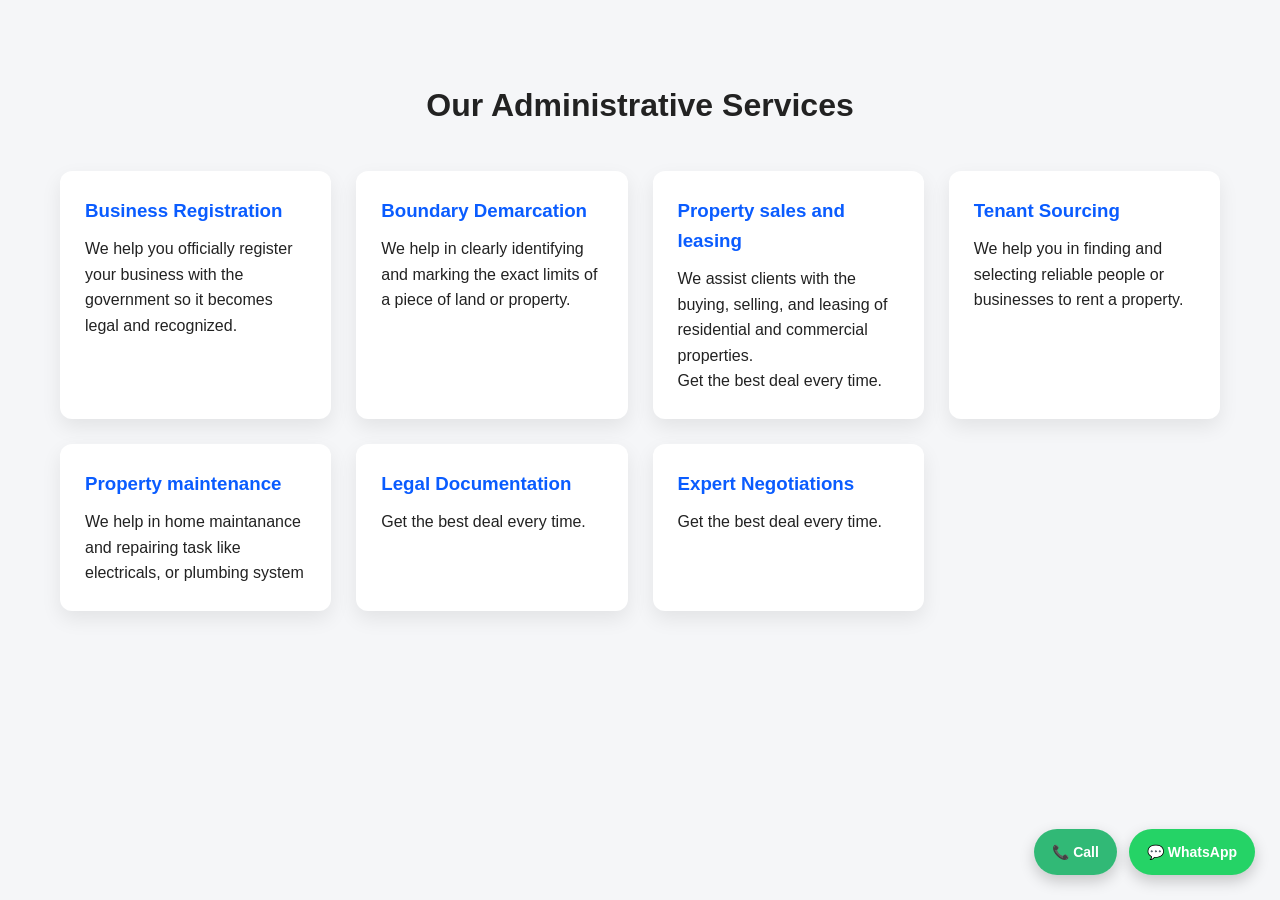
<file: service.html>
<!doctype html>
<html lang="en">
  <head>
    <meta charset="UTF-8" />
    <meta name="viewport" content="width=device-width, initial-scale=1.0" />
    <title>Administrative Service Section</title>
    <link rel="stylesheet" href="index.css" />
  </head>
  <body>
    <section id="services" class="services reveal" class="services">
      <div class="container">
        <h2>Our Administrative Services</h2>

        <div class="services-list">
          <div class="service-card">
            <h3>Business Registration</h3>
            <p>
              We help you officially register your business with the government
              so it becomes legal and recognized.
            </p>
          </div>

          <div class="service-card">
            <h3>Boundary Demarcation</h3>
            <p>
              We help in clearly identifying and marking the exact limits of a
              piece of land or property.
            </p>
          </div>

          <div class="service-card">
            <h3>Property sales and leasing</h3>
            <p>
              We assist clients with the buying, selling, and leasing of
              residential and commercial properties.
            </p>
            <p>Get the best deal every time.</p>
          </div>

          <div class="service-card">
            <h3>Tenant Sourcing</h3>
            <p>
              We help you in finding and selecting reliable people or businesses
              to rent a property.
            </p>
          </div>

          <div class="service-card">
            <h3>Property maintenance</h3>
            <p>
              We help in home maintanance and repairing task like electricals,
              or plumbing system
            </p>
          </div>

          <div class="service-card">
            <h3>Legal Documentation</h3>
            <p>Get the best deal every time.</p>
          </div>

          <div class="service-card">
            <h3>Expert Negotiations</h3>
            <p>Get the best deal every time.</p>
          </div>
        </div>
      </div>
    </section>

    <div class="contact-buttons">
      <a href="tel:233535901446" class="call-btn"> 📞 Call </a>
      <a
        href="https://wa.me/233535901446"
        target="_blank"
        rel="noopener noreferrer"
        class="wa-btn"
      >
        💬 WhatsApp
      </a>
    </div>
  </body>
</html>
</file>
<file: index.css>
/* ===== Reset ===== */
* {
  margin: 0;
  padding: 0;
  box-sizing: border-box;
  font-family: Arial, Helvetica, sans-serif;
}


html{
  scroll-behavior: smooth;
}

/* ===== Base ===== */
body {
  background-color: #f5f6f8;
  color: #222;
  line-height: 1.6;
}

a {
  text-decoration: none;
  color: inherit;
}

/* ===== Container ===== */
.container {
  max-width: 1200px;
  margin: auto;
  padding: 0 20px;

}

/* ===== Header ===== */
.header {
  background-color: white;
  border-bottom: 1px solid #ddd;
  position: sticky;
  display: flex;
  justify-content: space-between;
  top: 0;
  left: 0;
  width: 100%;
  z-index: 1000;
}

.header .logo,
.header .nav a {
  color: rgba(193, 235, 8, 0.779);
}

.header.scrolled .logo,
.header.scrolled .nav a {
  color: #222;
}



.header .container {
  display: flex;
  justify-content: space-between;
  align-items: center;
  padding: 20px;
}

.logo {
  font-size: 24px;
  font-weight: bold;
}

.logo span {
  color: #0a5cff;
}

.nav {
  display: flex;
  gap: 50px;
}

.nav a {
  font-weight: 600;
  color: #333;
}

.nav a:hover {
  color: wheat;
}

/* ===== Hero Section ===== */
.hero {
  background: linear-gradient(
    rgba(0, 0, 0, 0.45),
    rgba(0, 0, 0, 0.45)
  ),
  url("https://images.unsplash.com/photo-1560518883-ce09059eeffa");
  background-size: cover;
  background-position: center;
  color: white;
  padding: 150px 150px;
}

#home{
text-align: center;
color: white;
}

/*=added images= */

section {
padding: 190px 0;
}


section h2 {
text-align: center;
font-size: 32px;
margin-bottom: 50px;
}

.services-grid {
display: grid;
grid-template-columns: repeat(auto-fit, minmax(260px, 1fr));
gap: 25px;
}


.card {
background: #fff;
padding: 30px;
border-radius: 14px;
box-shadow: 0 10px 25px rgba(0,0,0,.06);
transition: .25s;
text-align: center;
}


.card img {
  width: 100%;
  border-radius: 12px;
  margin-bottom: 15px;
}


.card:hover {
transform: translateY(-6px);
}


.card h3 {
margin-bottom: 10px;
color: #0a5cff;
}


.btn {
  background: #0a5cff;
  padding: 12px 25px;
  border-radius: 8px;
  margin-top: 20px;
  font-weight: 600;
  display: space-between;
  gap: 20;
}

.containers {
max-width: 1200px;
margin: auto;
padding: 0 20px;
}

#containers {
max-width: 1200px;
margin: auto;
padding: 0 20px;
}

form {
max-width: 500px;
margin: auto;
display: flex;
flex-direction: column;
gap: 15px;
}

input, textarea {
padding: 12px;
border-radius: 8px;
border: 1px solid #ddd;
}

textarea {
height: 120px;
resize: none;
}

button {
background: #0a5cff;
color: white;
border: none;
padding: 12px;
border-radius: 8px;
font-weight: 600;
cursor: pointer;
}

.hero h2 {
  font-size: 42px;
  margin-bottom: 15px;
}

.hero h3 {
  font-size: 40px;
  margin-bottom: 15px;
}

/* .hero p {
  font-size: 18px;
  max-width: 600px;
} */

/* ===== Services ===== */
.services {
  padding: 80px 0;
  background-color: #f5f6f8;
}

.services h2 {
  text-align: center;
  margin-bottom: 40px;
}

.services-list {
  display: grid;
  grid-template-columns: repeat(auto-fit, minmax(250px, 1fr));
  gap: 25px;
}

.service-card {
  background-color: white;
  padding: 25px;
  border-radius: 12px;
  box-shadow: 0 8px 20px rgba(0, 0, 0, 0.08);
  transition: transform 0.2s ease;
}

.service-card:hover {
  transform: translateY(-6px);
}

.service-card h3 {
  margin-bottom: 10px;
  color: #0a5cff;
}

/*==whats app and Contact button section==*/
.contact-buttons {
  position: fixed;
  bottom: 25px;
  right: 25px;
  display: flex;
  gap: 12px;
  z-index: 999;
}

.contact-buttons a {
  padding: 12px 18px;
  border-radius: 50px;
  color: white;
  font-weight: 600;
  text-decoration: none;
  box-shadow: 0 6px 15px rgba(0,0,0,0.2);
  transition: 0.3s;
  display: flex;
  align-items: center;
  gap: 8px;
  font-size: 14px;
}

/* Call button */
.call-btn {
  background-color: #0a5c;
}

.call-btn:hover {
  transform: translateY(-3px);
  opacity: 0.9;
}

/* WhatsApp button */
.wa-btn {
  background-color: #25D366;
}

.wa-btn:hover {
  transform: translateY(-3px);
  opacity: 0.9;
}


/* ===== Team ===== */
.team {
  padding: 80px 0;
  background-color: white;
}

.team h2 {
  text-align: center;
  margin-bottom: 40px;
}

.team-list {
  display: flex;
  gap: 25px;
  flex-wrap: wrap;
  justify-content: center;
}

.team-member {
  background-color: #f5f6f8;
  padding: 30px;
  width: 260px;
  text-align: center;
  border-radius: 12px;
}

.team-member h3 {
  margin-bottom: 5px;
}

/* ===== Testimonials ===== */
.testimonials {
  padding: 80px 0;
  background-color: #f5f6f8;
}

.testimonials h2 {
  text-align: center;
  margin-bottom: 40px;
}

.testimonials blockquote {
  max-width: 700px;
  margin: 20px auto;
  background-color: white;
  padding: 30px;
  border-left: 6px solid #0a5cff;
  border-radius: 8px;
}

.testimonials footer {
  margin-top: 10px;
  font-weight: bold;
}

/* ===== Contact ===== */
.contact {
  padding: 80px 0;
  background-color: white;
  text-align: center;
}

.contact h2 {
  margin-bottom: 15px;
}

/* ===== Footer ===== */
.footer {
  background-color: #111;
  color: white;
  text-align: center;
  padding: 20px;
}

/* ===== Responsive ===== */
@media (max-width: 768px) {
  .hero h2 {
    font-size: 30px;
  }

  .nav {
    flex-wrap: wrap;
    gap: 10px;
  }
}


@media (max-width:768px) {
  .nav{
    flex-direction: column;
    align-items: center;
  }
}

/*////Animation section////*
/* ===== Hero Animation ===== */
.hero h2,
.hero p {
  opacity: 0;
  transform: translateY(30px);
  animation: fadeUp 1s ease forwards;
}

.hero p {
  animation-delay: 0.3s;
}

@keyframes fadeUp {
  to {
    opacity: 1;
    transform: translateY(0);
  }
}

/*/////Animation of cards///*/

.card {
  transition: transform 0.3s ease, box-shadow 0.3s ease;
}

.card:hover {
  transform: translateY(-8px) scale(1.02);
  box-shadow: 0 20px 40px rgba(0, 0, 0, 0.15);
}

/*/////service animation///////*/
/* .reveal {
  opacity: 0;
  transform: translateY(40px);
  transition: 1.5s ease;
}

.reveal.active {
  opacity: 1;
  transform: translateY(0);
} */

/*/////whatsapp animation///*/
.wa-btn {
  background-color: #25D366;
  animation: pulse 2s infinite;
}

@keyframes pulse {
  0% {
    box-shadow: 0 0 0 0 rgba(37, 211, 102, 0.7);
  }
  70% {
    box-shadow: 0 0 0 15px rgba(37, 211, 102, 0);
  }
  100% {
    box-shadow: 0 0 0 0 rgba(37, 211, 102, 0);
  }
}

.btn {
  transition: all 0.3s ease;
}

.btn:hover {
  transform: translateY(-3px);
  box-shadow: 0 10px 20px rgba(10, 92, 255, 0.3);
}

section {
  animation: fadeSection 1s ease;
}

 @keyframes fadeSection {
  from {
    opacity: 0;
  }
  to {
    opacity: 1;
  }
}
</file>
